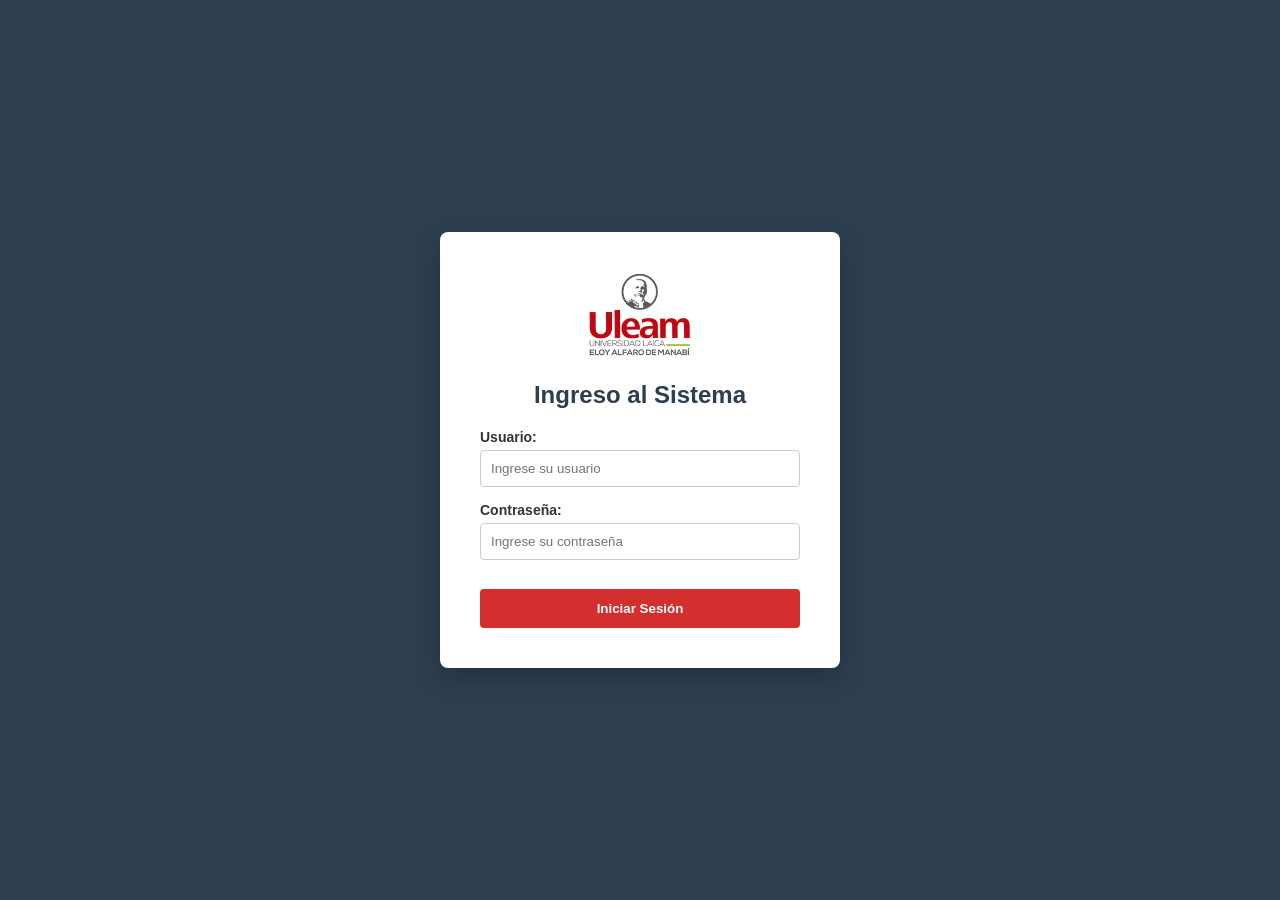
<file: PROYECTO - SISTEMA DE GESTIÓN DE INVENTARIO/index.html>
<!DOCTYPE html>
<html lang="es">
<head>
    <meta charset="UTF-8">
    <meta name="viewport" content="width=device-width, initial-scale=1.0">
    <title>Gestión de Inventario - ULEAM</title>
    <link rel="stylesheet" href="styles.css">
</head>
<body>

    <div class="login-container" id="loginScreen">
        <div class="login-card">
            <img src="logo-uleam.png" alt="Logo ULEAM" class="logo" onerror="this.src='https://via.placeholder.com/150x50?text=ULEAM'">
            <h2>Ingreso al Sistema</h2>
            <form id="loginForm">
                <div class="form-group">
                    <label for="username">Usuario:</label>
                    <input type="text" id="username" placeholder="Ingrese su usuario" autocomplete="off">
                </div>
                <div class="form-group">
                    <label for="password">Contraseña:</label>
                    <input type="password" id="password" placeholder="Ingrese su contraseña">
                </div>
                <span class="error-msg" id="loginError"></span>
                <button type="submit" class="btn-primary">Iniciar Sesión</button>
            </form>
        </div>
    </div>

    <div class="dashboard-container hidden" id="dashboardScreen">
        <aside class="sidebar">
            <div class="logo-container">
                <img src="logo-uleam.png" alt="Logo ULEAM" class="logo" onerror="this.src='https://via.placeholder.com/150x50?text=ULEAM'">
            </div>
            <nav class="menu" id="sideMenu">
                <a href="#" class="menu-item active" data-target="view-control">💻 Control de Máquinas</a>
                <a href="#" class="menu-item" data-target="view-registrar">➕ Registrar/Editar PC</a>
                <a href="#" class="menu-item" data-target="view-mantenimientos">🛠️ Mantenimientos</a>
                <a href="#" class="menu-item" data-target="view-reportes">📊 Reportes de Uso</a>
            </nav>
            <div class="user-profile">
                <p>Admin: Nikolái M. Rengifo</p>
                <small>Facultad de Ciencias de la Vida y Tecnologías</small>
                <button id="btnLogout" class="btn-logout">Cerrar Sesión</button>
            </div>
        </aside>

        <main class="main-content">
            <header class="top-header">
                <h1 id="headerTitle">Gestión de Laboratorios TI - ULEAM</h1>
            </header>

            <section id="view-control" class="view-section">
                <div class="card table-card">
                    <h2>Estado Actual de Laboratorios</h2>
                    <table class="inventory-table">
                        <thead>
                            <tr>
                                <th>Máquina</th>
                                <th>Usuario Actual</th>
                                <th>Estado</th>
                                <th>Próx. Mantenimiento</th>
                                <th>Acciones</th>
                            </tr>
                        </thead>
                        <tbody id="tableBody"></tbody>
                    </table>
                </div>
            </section>

            <section id="view-registrar" class="view-section hidden">
                <div class="card form-card">
                    <h2 id="formTitle">Registrar Nueva Máquina</h2>
                    <form id="inventoryForm">
                        <div class="form-row">
                            <div class="form-group half">
                                <label for="machineId">ID de la Máquina:</label>
                                <input type="text" id="machineId" placeholder="Ej. LAB1-PC05">
                                <span class="error-msg" id="errorId"></span>
                            </div>
                            <div class="form-group half">
                                <label for="lastUser">Último Usuario / Actual:</label>
                                <input type="text" id="lastUser" placeholder="Nombre del estudiante o clase">
                                <span class="error-msg" id="errorUser"></span>
                            </div>
                        </div>
                        <div class="form-row">
                            <div class="form-group half">
                                <label for="machineStatus">Estado Operativo:</label>
                                <select id="machineStatus">
                                    <option value="">Seleccione...</option>
                                    <option value="Optimo">Óptimo</option>
                                    <option value="Mantenimiento">En Mantenimiento</option>
                                    <option value="Danado">Dañado / Requiere Cambio</option>
                                </select>
                                <span class="error-msg" id="errorStatus"></span>
                            </div>
                            <div class="form-group half">
                                <label for="maintDate">Próximo Mantenimiento:</label>
                                <input type="date" id="maintDate">
                                <span class="error-msg" id="errorDate"></span>
                            </div>
                        </div>
                        <div class="form-row" style="gap: 10px; margin-top: 10px;">
                            <button type="submit" class="btn-primary" id="btnSubmit">Guardar Máquina</button>
                            <button type="button" class="btn-secondary hidden" id="btnCancel">Cancelar Edición</button>
                        </div>
                    </form>
                </div>
            </section>

            <section id="view-mantenimientos" class="view-section hidden">
                <div class="card">
                    <h2>Equipos que requieren atención prioritaria</h2>
                    <p style="margin-bottom: 15px; color: var(--text-light);">Aquí se muestran únicamente las máquinas en Mantenimiento o Dañadas.</p>
                    <table class="inventory-table">
                        <thead>
                            <tr>
                                <th>Máquina</th>
                                <th>Estado</th>
                                <th>Fecha Límite</th>
                            </tr>
                        </thead>
                        <tbody id="maintTableBody"></tbody>
                    </table>
                </div>
            </section>

            <section id="view-reportes" class="view-section hidden">
                <h2 style="margin-bottom: 20px; color: var(--secondary-color);">Resumen de Inventario</h2>
                <div class="stats-grid">
                    <div class="stat-card">
                        <h3>Total de Máquinas</h3>
                        <p class="stat-number" id="statTotal">0</p>
                    </div>
                    <div class="stat-card">
                        <h3>Equipos Óptimos</h3>
                        <p class="stat-number text-success" id="statOptimos">0</p>
                    </div>
                    <div class="stat-card">
                        <h3>En Mantenimiento</h3>
                        <p class="stat-number text-warning" id="statMaint">0</p>
                    </div>
                    <div class="stat-card">
                        <h3>Equipos Dañados</h3>
                        <p class="stat-number text-danger" id="statDañados">0</p>
                    </div>
                </div>
            </section>

        </main>
    </div>
    <script src="app.js"></script>
</body>
</html>
</file>
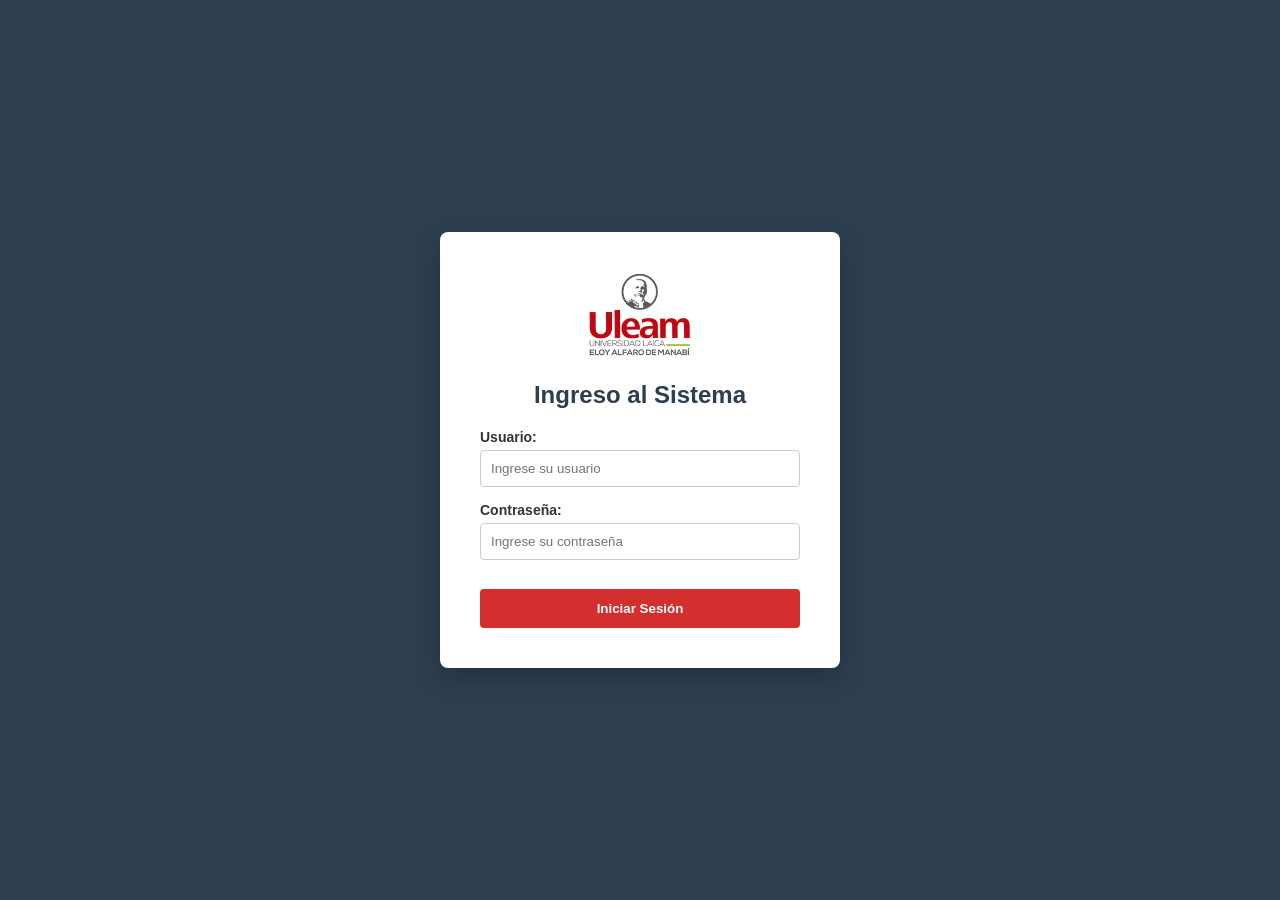
<file: PROYECTO-SISTEMA-INVENTARIO-2.0/index.html>
<!doctype html>
<html lang="en">
  <head>
    <meta charset="UTF-8" />
    <link rel="icon" type="image/svg+xml" href="./favicon.svg" />
    <meta name="viewport" content="width=device-width, initial-scale=1.0" />
    <title>sistema-uleam</title>
    <script type="module" crossorigin src="./assets/index-BficQCad.js"></script>
    <link rel="stylesheet" crossorigin href="./assets/index-C-geRNzF.css">
  </head>
  <body>
    <div id="app"></div>
  </body>
</html>
</file>
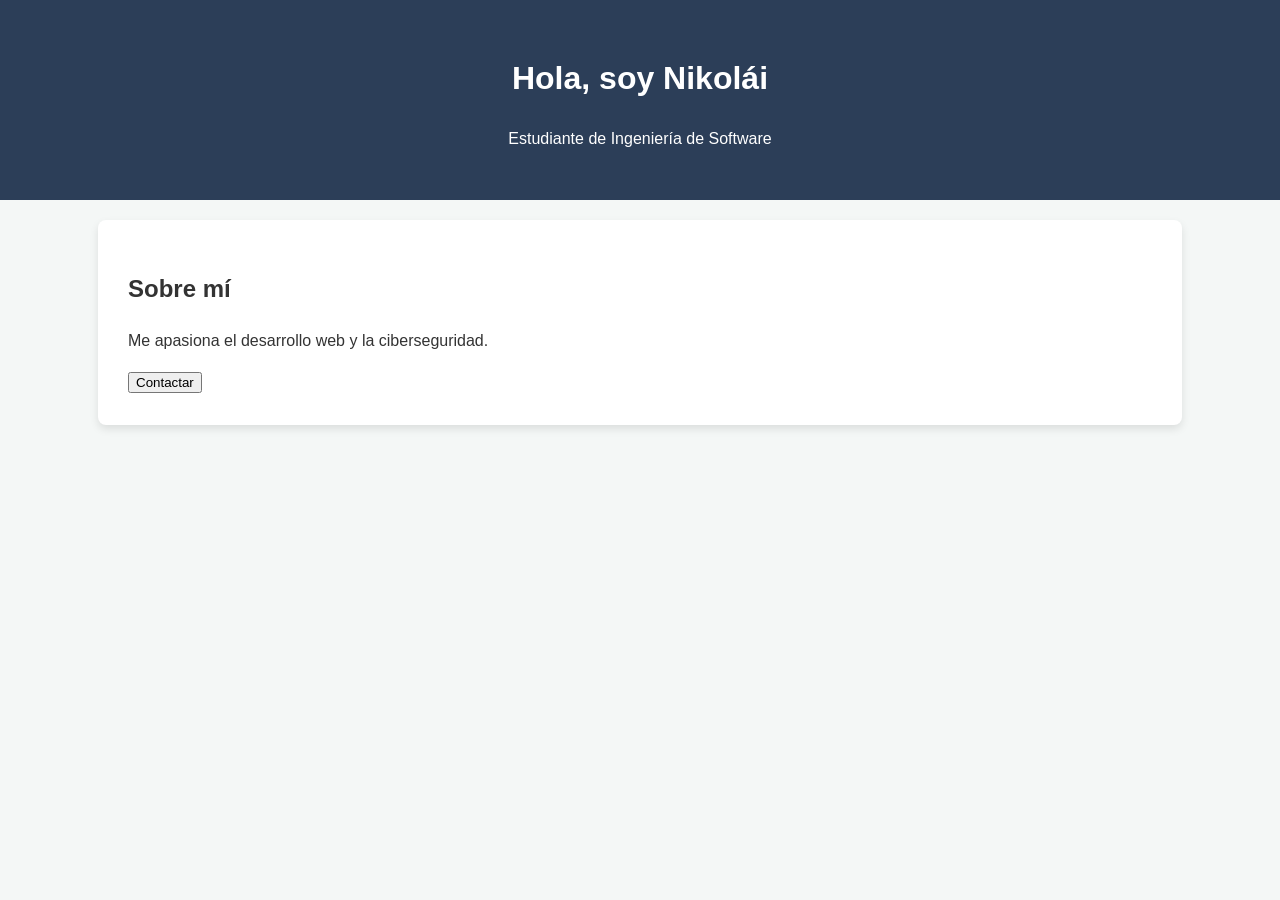
<file: TAREA 1/index.html>
<!DOCTYPE html>
<html lang="es">
<head>
    <meta charset="UTF-8">
    <title>Mi Portafolio</title>
    <link rel="stylesheet" href="style.css">
</head>
<body>
    <header>
        <h1>Hola, soy Nikolái</h1>
        <p>Estudiante de Ingeniería de Software</p>
    </header>
    <section class="contenedor">
        <h2>Sobre mí</h2>
        <p>Me apasiona el desarrollo web y la ciberseguridad.</p>
        <button>Contactar</button>
    </section>
</body>
</html>
</file>
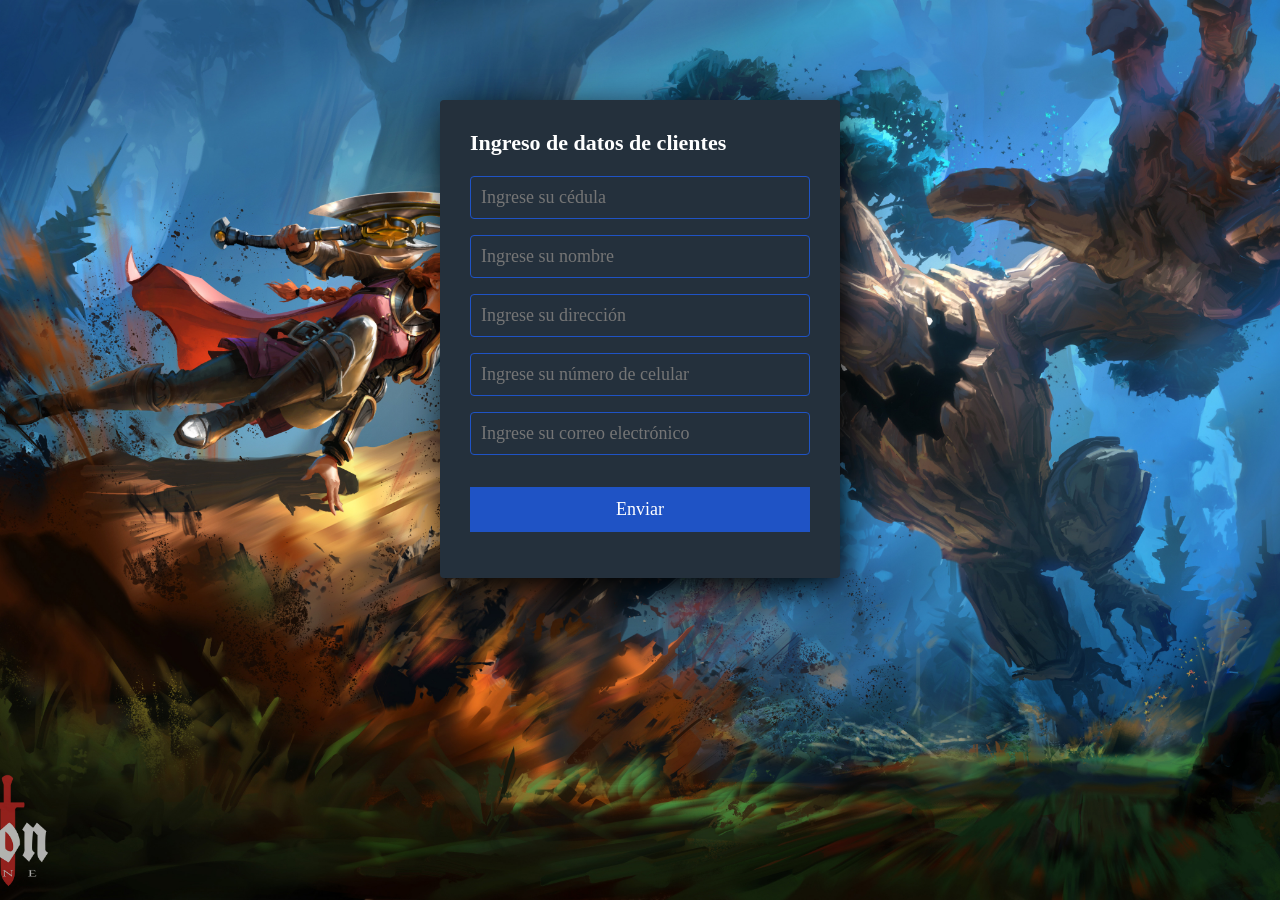
<file: TAREA 3/index.html>
<!DOCTYPE html>
<html lang="en">
<head>
    <meta charset="UTF-8">
    <meta name="viewport" content="width=device-width, initial-scale=1.0">
    <meta http-equiv="X-UA-Compatible" content="ie=edge">
    <link rel="stylesheet" href="estilos.css">
    <title>Ingreso de datos de clientes</title>
</head>
<body>
    <section class="form-register">
        <h4>Ingreso de datos de clientes</h4>
        <input class="controls" type="text" name="nombres" id="nombres" placeholder="Ingrese su cédula">
        <input class="controls" type="text" name="nombres" id="nombres" placeholder="Ingrese su nombre">
        <input class="controls" type="text" name="nombres" id="nombres" placeholder="Ingrese su dirección">
        <input class="controls" type="text" name="nombres" id="nombres" placeholder="Ingrese su número de celular">
        <input class="controls" type="email" name="nombres" id="nombres" placeholder="Ingrese su correo electrónico">
        <p>
        <input class="buttons"type="submit" value="Enviar" onclick="alert('Información enviada correctamente');">
    </section>

</body>
</html>
</file>
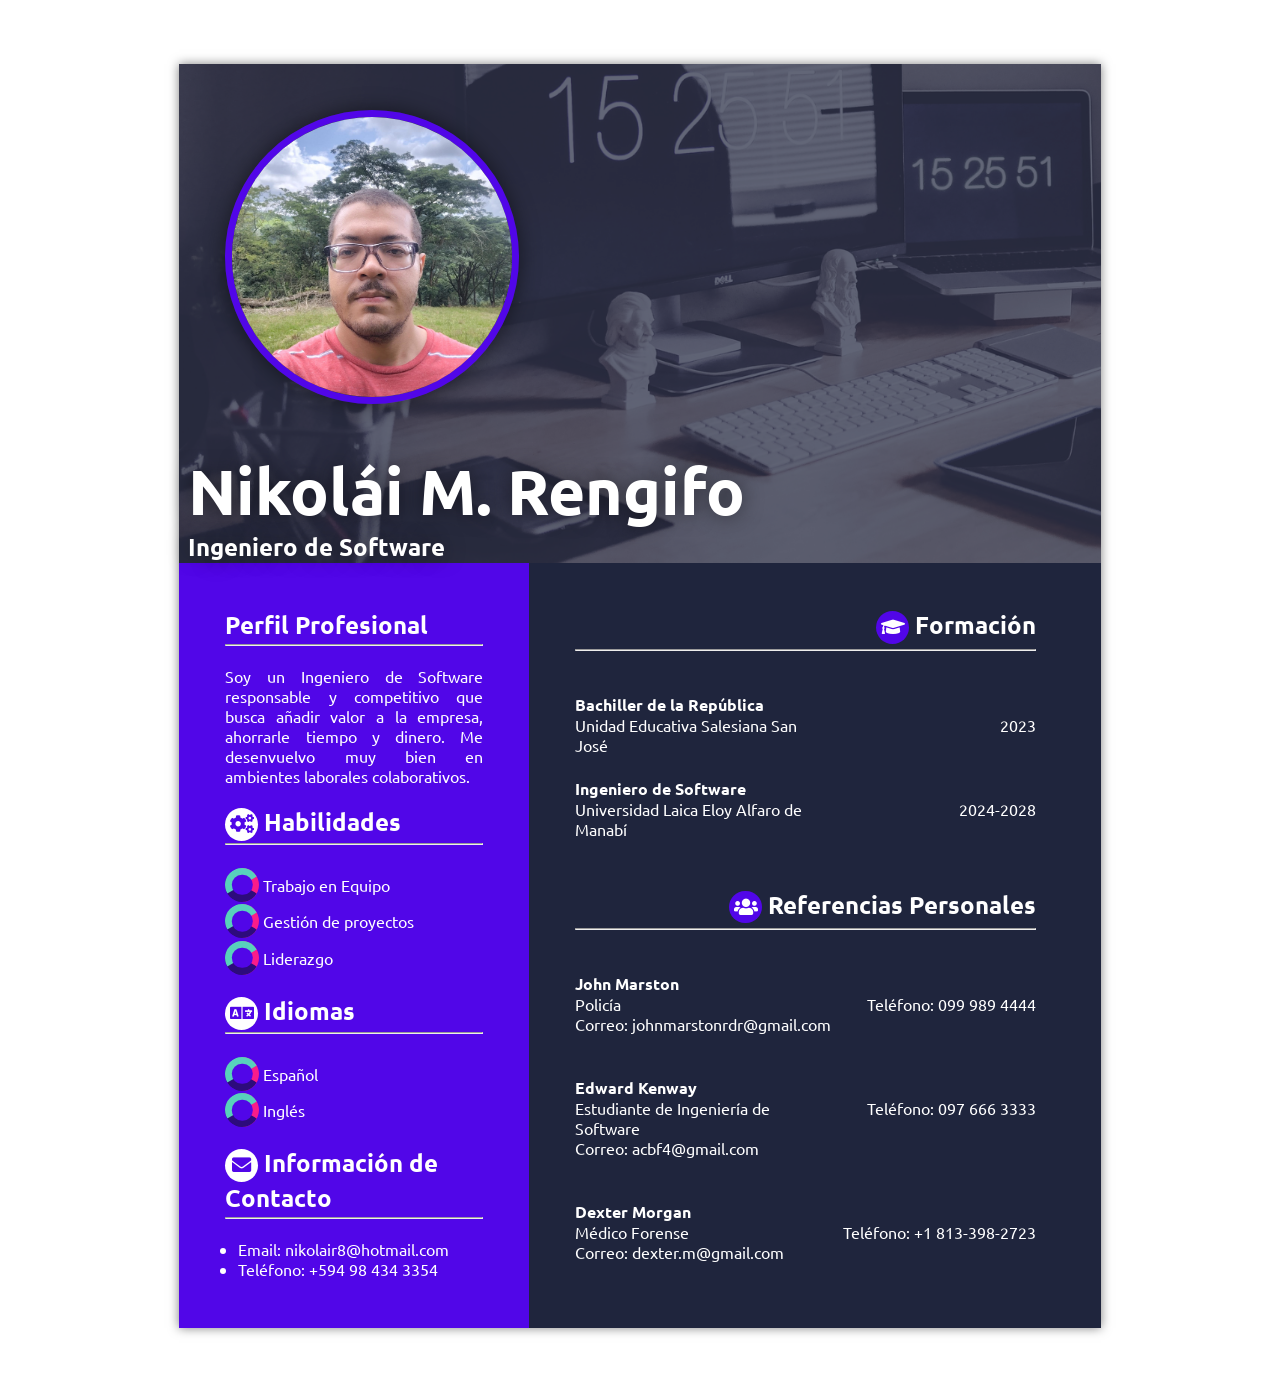
<file: Curriculum.html>
<!DOCTYPE html>
<html lang="es">
<head>
    <meta charset="UTF-8">
    <meta name="viewport" content="width=device-width, initial-scale=1.0">
    <title>Curriculum Vitae</title>
    <link rel="stylesheet" href="estilo.css">
    <link rel="stylesheet" href="https://cdnjs.cloudflare.com/ajax/libs/font-awesome/5.15.4/css/all.min.css"> <!-- Font Awesome -->
</head>
<body>
    <div class="container">
        <div class="cabecera">
            <div class="contenedor_foto_perfil"><img src="img/foto_perfil.jpeg"></div>
            <div class="nombre_puesto">
                <h1>Nikolái M. Rengifo</h1>
                <h2>Ingeniero de Software</h2>
            </div>
        </div>

        <div class="contenido_cv">
    
            <section class="habilidades">
                <h3>Perfil Profesional</h3>
                <hr>
                <br>
                <p class="carta_presentacion">
                    Soy un Ingeniero de Software responsable y competitivo que busca añadir valor a la empresa, ahorrarle tiempo y dinero. Me desenvuelvo muy bien en ambientes laborales colaborativos.
                </p>
                <br>
                <h3> <i class="fas fa-cogs"></i> Habilidades</h3>
                <hr>
                <br>
                <div class="grafico">
                     <div class="donut-hole"></div> <!-- Agregamos el centro de la rosquilla -->
                     <div class="sector" id="sector1"></div>
                     <div class="sector" id="sector2"></div>
                     <div class="sector" id="sector3"></div>
                </div>
                <div class="habilidad">Trabajo en Equipo</div>
                <br>
                <div class="grafico">
                     <div class="donut-hole"></div> <!-- Agregamos el centro de la rosquilla -->
                     <div class="sector" id="sector1"></div>
                     <div class="sector" id="sector2"></div>
                     <div class="sector" id="sector3"></div>
                </div>
                <div class="habilidad">Gestión de proyectos</div>
                <br>
                <div class="grafico">
                     <div class="donut-hole"></div> <!-- Agregamos el centro de la rosquilla -->
                     <div class="sector" id="sector1"></div>
                     <div class="sector" id="sector2"></div>
                     <div class="sector" id="sector3"></div>
                </div>
                <div class="habilidad">Liderazgo</div>
                <br>
                <br>
                <h3><i class="fas fa-language"></i> Idiomas</h3>
                <hr>
                <br>
                <div class="grafico">
                     <div class="donut-hole"></div> <!-- Agregamos el centro de la rosquilla -->
                     <div class="sector" id="sector1"></div>
                     <div class="sector" id="sector2"></div>
                     <div class="sector" id="sector3"></div>
                </div>
                <div class="habilidad">Español</div>
                <br>
                <div class="grafico">
                     <div class="donut-hole"></div> <!-- Agregamos el centro de la rosquilla -->
                     <div class="sector" id="sector1"></div>
                     <div class="sector" id="sector2"></div>
                     <div class="sector" id="sector3"></div>
                </div>
                <div class="habilidad">Inglés</div>
                <br>
                <br>
                <h3><i class="fas fa-envelope"></i> Información de Contacto</h3>
                <hr>
                <br>
                <ul>
                    <li>Email: nikolair8@hotmail.com</li>
                    <li>Teléfono: +594 98 434 3354</li>
                </ul>
                
            </section>
            <section class="experiencia">

                <h3><i class="fas fa-graduation-cap"></i>  Formación</h3>
                <hr>
                <br>
                <h4>Bachiller de la República</h4>
                <div class="nombre_empresa">Unidad Educativa Salesiana San José</div>
                <div class="año_puesto">2023</div>
                <br>
                <h4>Ingeniero de Software</h4>
                <div class="nombre_empresa">Universidad Laica Eloy Alfaro de Manabí</div>
                <div class="año_puesto">2024-2028</div>
                <br>

                <h3 style="margin-top: 50px;"><i class="fas fa-users"></i> Referencias Personales</h3>
                <hr>
                <br>
                <h4>John Marston</h4>
                <div class="nombre_empresa">Policía</div>
                <div class="año_puesto">Teléfono: 099 989 4444</div>
                <p class="descripcion_puesto" style="margin-top: 0px;">Correo: johnmarstonrdr@gmail.com</p>
                <br>
                
                <h4>Edward Kenway</h4>
                <div class="nombre_empresa">Estudiante de Ingeniería de Software</div>
                <div class="año_puesto">Teléfono: 097 666 3333</div>
                <p class="descripcion_puesto" style="margin-top: 0px;">Correo: acbf4@gmail.com</p>
                <br>
                
                <h4>Dexter Morgan</h4>
                <div class="nombre_empresa">Médico Forense</div>
                <div class="año_puesto">Teléfono: +1 813-398-2723</div>
                <p class="descripcion_puesto" style="margin-top: 0px;">Correo: dexter.m@gmail.com</p>
                <br>

            </section>
        </div>
    </div>
</body>
</html>
</file>
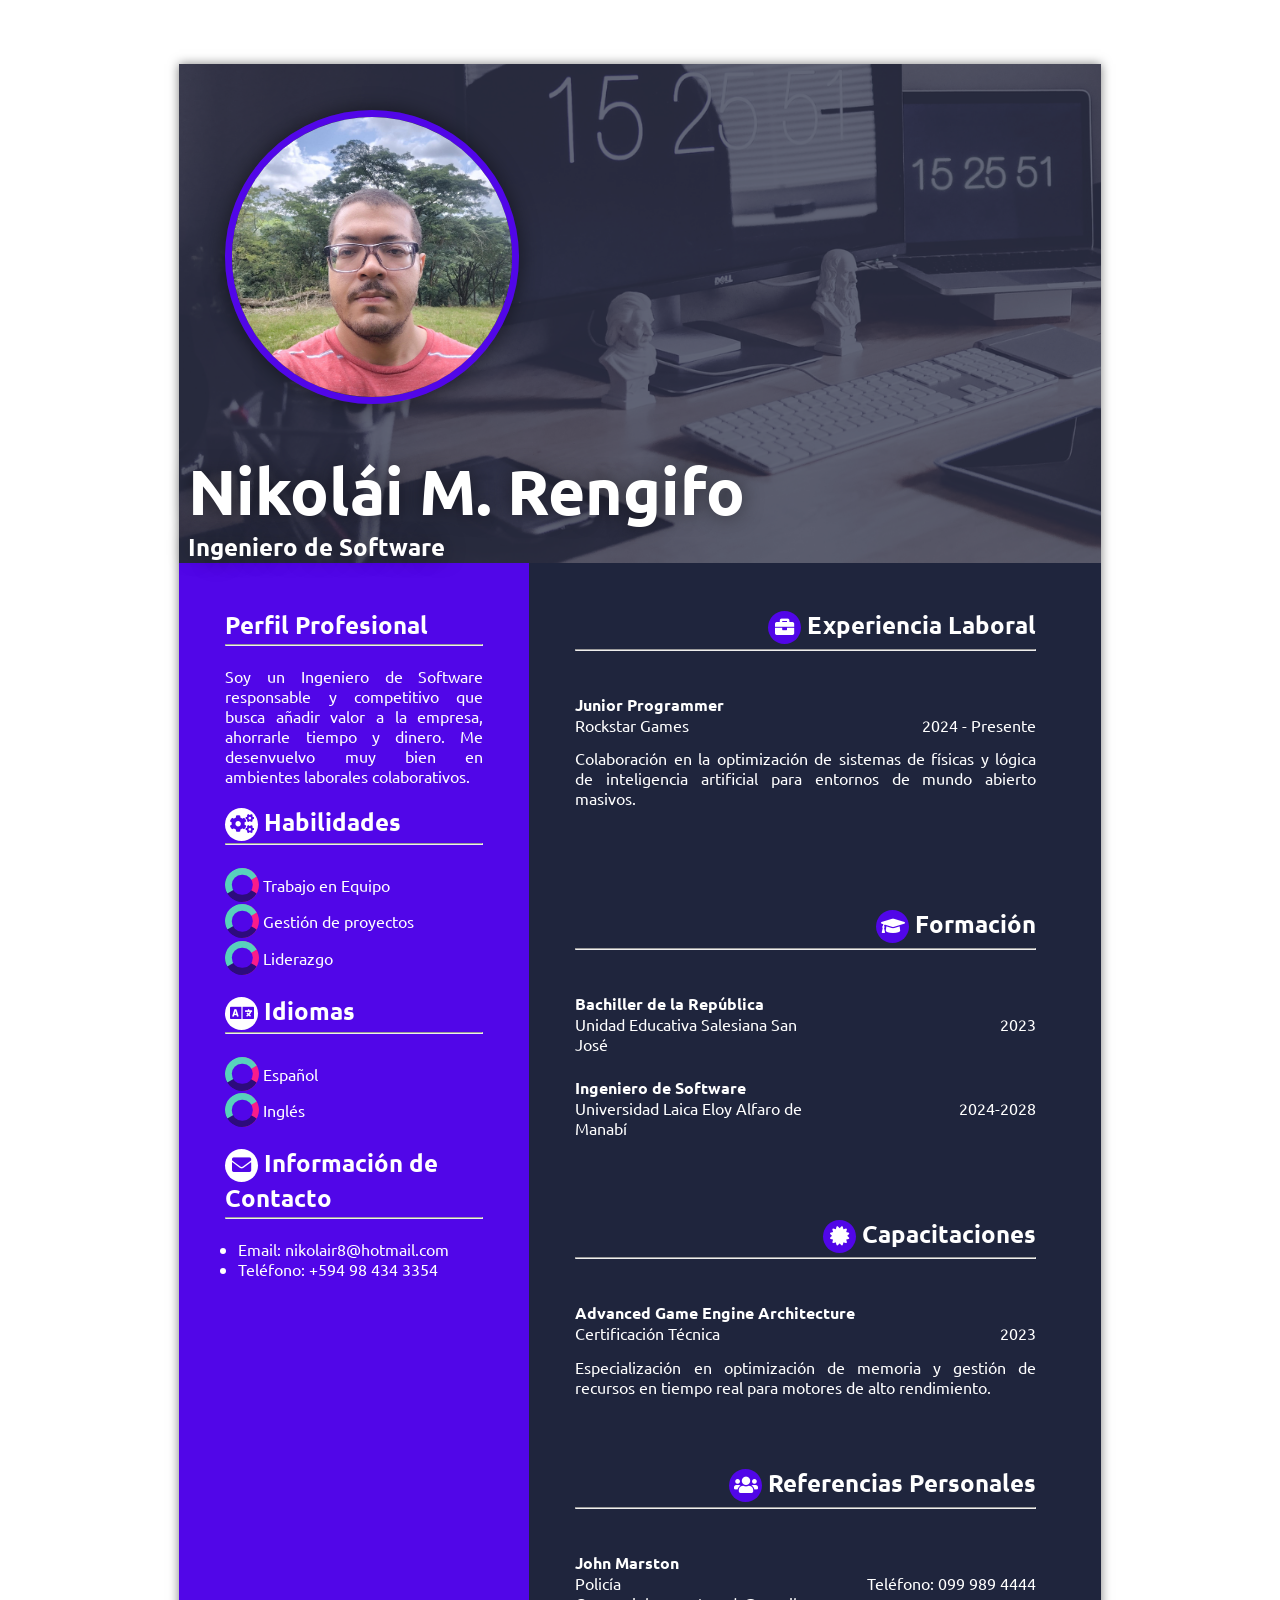
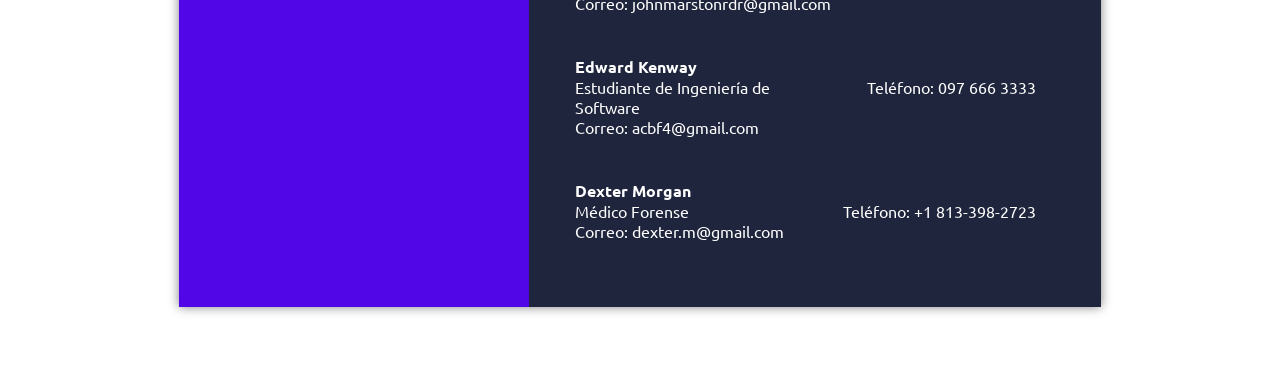
<file: TAREA 2/Curriculum.html>
<!DOCTYPE html>
<html lang="es">
<head>
    <meta charset="UTF-8">
    <meta name="viewport" content="width=device-width, initial-scale=1.0">
    <title>Curriculum Vitae</title>
    <link rel="stylesheet" href="estilo.css">
    <link rel="stylesheet" href="https://cdnjs.cloudflare.com/ajax/libs/font-awesome/5.15.4/css/all.min.css">
</head>
<body>
    <div class="container">
        
        <div class="cabecera">
            <div class="contenedor_foto_perfil"><img src="img/foto_perfil.jpeg"></div>
            <div class="nombre_puesto">
                <h1>Nikolái M. Rengifo</h1>
                <h2>Ingeniero de Software</h2>
            </div>
        </div>

        <div class="contenido_cv">
    
            <section class="habilidades">
                
                <h3>Perfil Profesional</h3>
                <hr><br>
                <p class="carta_presentacion">
                    Soy un Ingeniero de Software responsable y competitivo que busca añadir valor a la empresa, ahorrarle tiempo y dinero. Me desenvuelvo muy bien en ambientes laborales colaborativos.
                </p>
                <br>
                
                <h3> <i class="fas fa-cogs"></i> Habilidades</h3>
                <hr><br>
                <div class="grafico">
                     <div class="donut-hole"></div>
                     <div class="sector" id="sector1"></div>
                     <div class="sector" id="sector2"></div>
                     <div class="sector" id="sector3"></div>
                </div>
                <div class="habilidad">Trabajo en Equipo</div>
                <br>
                
                <div class="grafico">
                     <div class="donut-hole"></div>
                     <div class="sector" id="sector1"></div>
                     <div class="sector" id="sector2"></div>
                     <div class="sector" id="sector3"></div>
                </div>
                <div class="habilidad">Gestión de proyectos</div>
                <br>
                
                <div class="grafico">
                     <div class="donut-hole"></div>
                     <div class="sector" id="sector1"></div>
                     <div class="sector" id="sector2"></div>
                     <div class="sector" id="sector3"></div>
                </div>
                <div class="habilidad">Liderazgo</div>
                <br><br>
                
                <h3><i class="fas fa-language"></i> Idiomas</h3>
                <hr><br>
                
                <div class="grafico">
                     <div class="donut-hole"></div>
                     <div class="sector" id="sector1"></div>
                     <div class="sector" id="sector2"></div>
                     <div class="sector" id="sector3"></div>
                </div>
                <div class="habilidad">Español</div>
                <br>
                
                <div class="grafico">
                     <div class="donut-hole"></div>
                     <div class="sector" id="sector1"></div>
                     <div class="sector" id="sector2"></div>
                     <div class="sector" id="sector3"></div>
                </div>
                <div class="habilidad">Inglés</div>
                <br><br>
                
                <h3><i class="fas fa-envelope"></i> Información de Contacto</h3>
                <hr><br>
                <ul>
                    <li>Email: nikolair8@hotmail.com</li>
                    <li>Teléfono: +594 98 434 3354</li>
                </ul>
                
            </section>
            
            <section class="experiencia">
                
                <h3><i class="fas fa-briefcase"></i> Experiencia Laboral</h3>
                <hr><br>
                <h4>Junior Programmer</h4>
                <div class="nombre_empresa">Rockstar Games</div>
                <div class="año_puesto">2024 - Presente</div>
                <p class="descripcion_puesto">Colaboración en la optimización de sistemas de físicas y lógica de inteligencia artificial para entornos de mundo abierto masivos.</p>
                <br>
                
                <h3 class="separacion-seccion"><i class="fas fa-graduation-cap"></i> Formación</h3>
                <hr><br>
                <h4>Bachiller de la República</h4>
                <div class="nombre_empresa">Unidad Educativa Salesiana San José</div>
                <div class="año_puesto">2023</div>
                <br>
                
                <h4>Ingeniero de Software</h4>
                <div class="nombre_empresa">Universidad Laica Eloy Alfaro de Manabí</div>
                <div class="año_puesto">2024-2028</div>
                <br>
                
                <h3 class="separacion-seccion"><i class="fas fa-certificate"></i> Capacitaciones</h3>
                <hr><br>
                <h4>Advanced Game Engine Architecture</h4>
                <div class="nombre_empresa">Certificación Técnica</div>
                <div class="año_puesto">2023</div>
                <p class="descripcion_puesto">Especialización en optimización de memoria y gestión de recursos en tiempo real para motores de alto rendimiento.</p>
                <br>

                <h3 style="margin-top: 50px;"><i class="fas fa-users"></i> Referencias Personales</h3>
                <hr><br>
                <h4>John Marston</h4>
                <div class="nombre_empresa">Policía</div>
                <div class="año_puesto">Teléfono: 099 989 4444</div>
                <p class="descripcion_puesto" style="margin-top: 0px;">Correo: johnmarstonrdr@gmail.com</p>
                <br>
                
                <h4>Edward Kenway</h4>
                <div class="nombre_empresa">Estudiante de Ingeniería de Software</div>
                <div class="año_puesto">Teléfono: 097 666 3333</div>
                <p class="descripcion_puesto" style="margin-top: 0px;">Correo: acbf4@gmail.com</p>
                <br>
                
                <h4>Dexter Morgan</h4>
                <div class="nombre_empresa">Médico Forense</div>
                <div class="año_puesto">Teléfono: +1 813-398-2723</div>
                <p class="descripcion_puesto" style="margin-top: 0px;">Correo: dexter.m@gmail.com</p>
                <br>

            </section>
        </div>
    </div>
</body>
</html>
</file>
<file: PROYECTO - SISTEMA DE GESTIÓN DE INVENTARIO/styles.css>
/* Variables de Color */
:root {
    --primary-color: #d32f2f; /* Rojo ULEAM */
    --secondary-color: #2c3e50;
    --bg-color: #f4f7f6;
    --white: #ffffff;
    --text-dark: #333;
    --text-light: #7f8c8d;
    --danger: #e74c3c;
    --success: #2ecc71;
    --warning: #f39c12;
}

* {
    margin: 0;
    padding: 0;
    box-sizing: border-box;
    font-family: 'Segoe UI', Tahoma, Geneva, Verdana, sans-serif;
}

body {
    background-color: var(--bg-color);
    color: var(--text-dark);
}

.dashboard-container {
    display: flex;
    height: 100vh;
}

/* Sidebar */
.sidebar {
    width: 260px;
    background-color: var(--secondary-color);
    color: var(--white);
    display: flex;
    flex-direction: column;
    padding: 20px 0;
}

.logo-container {
    text-align: center;
    margin-bottom: 30px;
    padding: 0 20px;
}

.logo {
    max-width: 100%;
    height: auto;
    border-radius: 5px;
}

.menu {
    flex-grow: 1;
}

.menu-item {
    display: block;
    padding: 15px 25px;
    color: var(--white);
    text-decoration: none;
    transition: background 0.3s;
}

.menu-item:hover, .menu-item.active {
    background-color: var(--primary-color);
    border-left: 4px solid var(--white);
}

.user-profile {
    padding: 20px;
    text-align: center;
    border-top: 1px solid rgba(255,255,255,0.1);
}

/* Main Content */
.main-content {
    flex-grow: 1;
    padding: 30px;
    overflow-y: auto;
}

.top-header h1 {
    font-size: 24px;
    color: var(--secondary-color);
    margin-bottom: 25px;
    border-bottom: 2px solid var(--primary-color);
    padding-bottom: 10px;
    display: inline-block;
}

/* Cards & Layout */
.inventory-section {
    display: flex;
    flex-direction: column;
    gap: 20px;
}

.card {
    background: var(--white);
    padding: 25px;
    border-radius: 8px;
    box-shadow: 0 4px 6px rgba(0,0,0,0.05);
}

.card h2 {
    margin-bottom: 20px;
    font-size: 18px;
    color: var(--secondary-color);
}

/* Forms */
.form-group {
    margin-bottom: 15px;
    width: 100%;
}

.form-row {
    display: flex;
    gap: 15px;
    width: 100%;
}

.form-row .half {
    flex: 1;
}

label {
    display: block;
    margin-bottom: 5px;
    font-weight: 600;
    font-size: 14px;
}

input, select {
    width: 100%;
    padding: 10px;
    border: 1px solid #ccc;
    border-radius: 4px;
    outline: none;
}

input:focus, select:focus {
    border-color: var(--primary-color);
}

.btn-primary {
    background-color: var(--primary-color);
    color: var(--white);
    border: none;
    padding: 12px 20px;
    border-radius: 4px;
    cursor: pointer;
    font-weight: bold;
    width: 100%;
    transition: background 0.3s;
}

.btn-primary:hover {
    background-color: #b71c1c;
}

.btn-secondary {
    background-color: #95a5a6;
    color: var(--white);
    border: none;
    padding: 12px 20px;
    border-radius: 4px;
    cursor: pointer;
    font-weight: bold;
    width: 100%;
    transition: background 0.3s;
}

.btn-secondary:hover {
    background-color: #7f8c8d;
}

.btn-sm {
    padding: 6px 12px;
    font-size: 12px;
    width: auto;
}

.error-msg {
    color: var(--danger);
    font-size: 12px;
    display: block;
    margin-top: 5px;
    min-height: 14px;
}

/* Tables */
.inventory-table {
    width: 100%;
    border-collapse: collapse;
    margin-top: 10px;
}

.inventory-table th, .inventory-table td {
    padding: 12px 15px;
    text-align: left;
    border-bottom: 1px solid #eee;
}

.inventory-table th {
    background-color: var(--bg-color);
    color: var(--secondary-color);
}

.badge {
    padding: 5px 10px;
    border-radius: 20px;
    font-size: 12px;
    font-weight: bold;
    color: var(--white);
}

.bg-Optimo { background-color: var(--success); }
.bg-Mantenimiento { background-color: var(--warning); }
.bg-Danado { background-color: var(--danger); }

/* --- AGREGADO PARA EL LOGIN --- */
.hidden {
    display: none !important;
}

.login-container {
    display: flex;
    justify-content: center;
    align-items: center;
    height: 100vh;
    background-color: var(--secondary-color);
}

.login-card {
    background: var(--white);
    padding: 40px;
    border-radius: 8px;
    box-shadow: 0 10px 25px rgba(0,0,0,0.2);
    width: 100%;
    max-width: 400px;
    text-align: center;
}

.login-card .logo {
    margin-bottom: 20px;
    max-width: 150px;
}

.login-card h2 {
    color: var(--secondary-color);
    margin-bottom: 20px;
}

.login-card .form-group {
    text-align: left;
}

.btn-logout {
    background-color: transparent;
    color: var(--white);
    border: 1px solid rgba(255,255,255,0.3);
    padding: 8px 15px;
    border-radius: 4px;
    cursor: pointer;
    transition: 0.3s;
    width: 100%;
    margin-top: 15px;
    font-size: 12px;
}

.btn-logout:hover {
    background-color: rgba(255,255,255,0.1);
    border-color: var(--white);
}

/* --- AGREGADO PARA LAS NUEVAS VISTAS Y ESTADÍSTICAS --- */
.view-section {
    animation: fadeIn 0.4s ease-in-out;
}

@keyframes fadeIn {
    from { opacity: 0; transform: translateY(10px); }
    to { opacity: 1; transform: translateY(0); }
}

.stats-grid {
    display: grid;
    grid-template-columns: repeat(2, 1fr);
    gap: 20px;
}

.stat-card {
    background: var(--white);
    border: 1px solid #ddd;
    padding: 30px;
    border-radius: 8px;
    text-align: center;
    box-shadow: 0 4px 6px rgba(0,0,0,0.05);
}

.stat-card h3 {
    color: var(--secondary-color);
    font-size: 16px;
}

.stat-number {
    font-size: 36px;
    font-weight: bold;
    margin-top: 15px;
    color: var(--secondary-color);
}

.text-success { color: var(--success); }
.text-warning { color: var(--warning); }
.text-danger { color: var(--danger); }
</file>
<file: PROYECTO-SISTEMA-INVENTARIO-2.0/assets/index-C-geRNzF.css>
:root{--primary-color:#d32f2f;--secondary-color:#2c3e50;--bg-color:#f4f7f6;--white:#fff;--text-dark:#333;--text-light:#7f8c8d;--danger:#e74c3c;--success:#2ecc71;--warning:#f39c12}*{box-sizing:border-box;margin:0;padding:0;font-family:Segoe UI,Tahoma,Geneva,Verdana,sans-serif}body{background-color:var(--bg-color);color:var(--text-dark)}.dashboard-container{height:100vh;display:flex}.sidebar{background-color:var(--secondary-color);width:260px;color:var(--white);flex-direction:column;padding:20px 0;display:flex}.logo-container{text-align:center;margin-bottom:30px;padding:0 20px}.logo{border-radius:5px;max-width:100%;height:auto}.menu{flex-grow:1}.menu-item{color:var(--white);padding:15px 25px;text-decoration:none;transition:background .3s;display:block}.menu-item:hover,.menu-item.active{background-color:var(--primary-color);border-left:4px solid var(--white)}.user-profile{text-align:center;border-top:1px solid #ffffff1a;padding:20px}.main-content{flex-grow:1;padding:30px;overflow-y:auto}.top-header h1{color:var(--secondary-color);border-bottom:2px solid var(--primary-color);margin-bottom:25px;padding-bottom:10px;font-size:24px;display:inline-block}.inventory-section{flex-direction:column;gap:20px;display:flex}.card{background:var(--white);border-radius:8px;padding:25px;box-shadow:0 4px 6px #0000000d}.card h2{color:var(--secondary-color);margin-bottom:20px;font-size:18px}.form-group{width:100%;margin-bottom:15px}.form-row{gap:15px;width:100%;display:flex}.form-row .half{flex:1}label{margin-bottom:5px;font-size:14px;font-weight:600;display:block}input,select{border:1px solid #ccc;border-radius:4px;outline:none;width:100%;padding:10px}input:focus,select:focus{border-color:var(--primary-color)}.btn-primary{background-color:var(--primary-color);color:var(--white);cursor:pointer;border:none;border-radius:4px;width:100%;padding:12px 20px;font-weight:700;transition:background .3s}.btn-primary:hover{background-color:#b71c1c}.btn-secondary{color:var(--white);cursor:pointer;background-color:#95a5a6;border:none;border-radius:4px;width:100%;padding:12px 20px;font-weight:700;transition:background .3s}.btn-secondary:hover{background-color:#7f8c8d}.btn-sm{width:auto;padding:6px 12px;font-size:12px}.error-msg{color:var(--danger);min-height:14px;margin-top:5px;font-size:12px;display:block}.inventory-table{border-collapse:collapse;width:100%;margin-top:10px}.inventory-table th,.inventory-table td{text-align:left;border-bottom:1px solid #eee;padding:12px 15px}.inventory-table th{background-color:var(--bg-color);color:var(--secondary-color)}.badge{color:var(--white);border-radius:20px;padding:5px 10px;font-size:12px;font-weight:700}.bg-Optimo{background-color:var(--success)}.bg-Mantenimiento{background-color:var(--warning)}.bg-Danado{background-color:var(--danger)}.hidden{display:none!important}.login-container{background-color:var(--secondary-color);justify-content:center;align-items:center;height:100vh;display:flex}.login-card{background:var(--white);text-align:center;border-radius:8px;width:100%;max-width:400px;padding:40px;box-shadow:0 10px 25px #0003}.login-card .logo{max-width:150px;margin-bottom:20px}.login-card h2{color:var(--secondary-color);margin-bottom:20px}.login-card .form-group{text-align:left}.btn-logout{color:var(--white);cursor:pointer;background-color:#0000;border:1px solid #ffffff4d;border-radius:4px;width:100%;margin-top:15px;padding:8px 15px;font-size:12px;transition:all .3s}.btn-logout:hover{border-color:var(--white);background-color:#ffffff1a}.view-section{animation:.4s ease-in-out fadeIn}@keyframes fadeIn{0%{opacity:0;transform:translateY(10px)}to{opacity:1;transform:translateY(0)}}.stats-grid{grid-template-columns:repeat(2,1fr);gap:20px;display:grid}.stat-card{background:var(--white);text-align:center;border:1px solid #ddd;border-radius:8px;padding:30px;box-shadow:0 4px 6px #0000000d}.stat-card h3{color:var(--secondary-color);font-size:16px}.stat-number{color:var(--secondary-color);margin-top:15px;font-size:36px;font-weight:700}.text-success{color:var(--success)}.text-warning{color:var(--warning)}.text-danger{color:var(--danger)}
</file>
<file: TAREA 1/style.css>
body {
    margin: 0;
    font-family: 'Segoe UI', Tahoma, Geneva, Verdana, sans-serif;
    background-color: #f4f7f6;
    color: #333;
    line-height: 1.6;
}

header {
    background: #2c3e58;
    color: white;
    text-align: center;
    padding: 2rem 0;
}

.contenedor {
    width: 80%;
    margin: 20px auto;
    background: white;
    padding: 30px;
    border-radius: 8px;
    box-shadow: 0 4px 8px rgba(0,0,0,0.1);
}
</file>
<file: TAREA 3/estilos.css>
* {
    margin: 0;
    padding: 0;
    box-sizing: border-box;
}

body {
    background-image: url('fondo.jpeg');
    background-repeat: no-repeat;
    background-size: cover;
    background-attachment: fixed;
    background-position: center;
}

.form-register {
    width: 400px;
    background: #24303c;
    padding: 30px;
    margin: auto;
    margin-top: 100px;
    border-radius: 4px;
    font-family: 'calibri';
    color: white;
    box-shadow: 7px 13px 37px #000;
}

.form-register h4 {
    font-size: 22px;
    margin-bottom: 20px;
}

.controls {
    width: 100%;
    background: #24303c;
    padding: 10px;
    border-radius: 4px;
    margin-bottom: 16px;
    border: 1px solid #1f53c5;
    font-family: 'calibri';
    font-size: 18px;
    color: white;
}

.form-register .buttons {
    width: 100%;
    background: #1f53c5;
    border: none;
    padding: 12px;
    color: white;
    margin: 16px 0;
    font-size: 18px;
    font-family: 'calibri';
}
</file>
<file: estilo.css>
@import url('https://fonts.googleapis.com/css?family=Ubuntu:400,700');

* {
  margin: 0;
  padding: 0;
}

body {
  background-color: #fff;
  color: #fff;
  font-family: 'Ubuntu', sans-serif;
  margin: 5%;
}

header {
  text-align: center;
  background-color: #191F35;
}

header h1,
header h2 {
  font-weight: normal;
  line-height: 1;
}

header h2 {
  margin-top: 5px;
  opacity: 0.5;
}

h1{
  font-size: 4em;
}

h2{
  font-size: 1.5em;
}


h3{
  font-size: 1.5em;
  margin-bottom: 1%;
}

h4{
  margin-top: 5%;
}

.habilidades i{
    font-size: 0.8em;
    color: #5106e8;
    background: #fff;
    border-radius: 2em;
    padding: 2px;
    width: 1.5em;
    height: 1.5em;
    text-align: center;
    vertical-align: center;
    line-height: 1.5em; 
}

.experiencia i{
    font-size: 0.8em;
    color: #fff;
    background: #5106e8;
    border-radius: 2em;
    padding: 2px;
    width: 1.5em;
    height: 1.5em;
    text-align: center;
    vertical-align: center;
    line-height: 1.5em; 
}


.container{
  background-color: #1F253D;
  box-shadow: 0px 0px 10px rgba(0, 0, 0, 0.5);
  width: 80%;
  margin: 0 auto;
   position: relative;
  z-index: 1;
}

.cabecera{
  position: relative;
}

.cabecera::before {
 content: '';
  position: absolute;
  top: 0;
  left: 0;
  width: 100%;
  height: 100%;
  background-image: url('img/fondo_cabecera_cv.png'); /* Reemplaza 'ruta_de_la_imagen.jpg' con la ruta de tu imagen */
  background-size: cover;
  background-repeat: no-repeat;
  opacity: 0.3; /* Opacidad del 50% para la imagen de fondo */
  z-index: -1; /* Coloca el pseudo-elemento detrás del contenido del contenedor */
}

.contenedor_foto_perfil{
  width: 280px; /* Ancho inicial del contenedor */
  height: 280px; /* Altura inicial del contenedor */
  border-radius: 50%; /* Borde redondeado para hacerlo circular */
  overflow: hidden; /* Oculta cualquier parte de la imagen que se salga del contenedor */
  display: inline-block;
  vertical-align: middle;
  border: 7px solid #5106e8;
  margin: 5%;
  box-shadow: 0px 0px 20px rgba(0, 0, 0, 0.5);
}


.contenedor_foto_perfil img{
  width: 100%; /* La imagen ocupa el 100% del ancho del contenedor */
  height: auto; /* Altura automática para mantener la proporción */
  display: block; /* La imagen se comporta como un bloque para evitar espacio adicional */
}

.nombre_puesto{
  display: inline-block;
  vertical-align: middle;
  margin-left: 1%;
  text-shadow: 0px 0px 20px rgba(0, 0, 0, 0.5);
}



.contenido_cv{
  display: flex;
  width: 100%;
}

.habilidades{
  display: inline-block;
  vertical-align: top;
  background-color: #5106e8;
  padding: 5%;
  width: 28%;
}

.habilidades ul{
  margin-left: 5%;
}


.carta_presentacion{
  text-align: justify;
}

.grafico {
  width: 34px; /* Modifica este valor para cambiar el tamaño del gráfico */
  height: 34px; /* Modifica este valor para cambiar el tamaño del gráfico */
  position: relative;
  border-radius: 50%;
  overflow: hidden;
  display: inline-block;
  vertical-align: middle;
  margin-top: 1%;
}

.donut-hole {
  position: absolute;
  width: 60%; /* Modifica este valor para cambiar el tamaño del agujero */
  height: 60%; /* Modifica este valor para cambiar el tamaño del agujero */
  background-color: #5106e8; /* Color del centro de la rosquilla */
  top: 50%;
  left: 50%;
  transform: translate(-50%, -50%);
  border-radius: 50%;
  z-index: 1; /* Colocamos el centro por debajo de los sectores del gráfico */
}

.sector {
  position: absolute;
  top: 0;
  left: 50%;
  width: 50%;
  height: 100%;
  transform-origin: left;
}

#sector1 {
  transform: rotate(0deg);
  background-color: #f91c8a; /* Color del sector 1 */
}

#sector2 {
  transform: rotate(120deg);
  background-color: #2d0b7c; /* Color del sector 2 */
}

#sector3 {
  transform: rotate(240deg);
  background-color: #58d1bc; /* Color del sector 3 */
}

.habilidad{
  display: inline-block;
  margin-top: 1%;
  vertical-align: middle;
}

.experiencia{
  display: inline-block;
  vertical-align: middle;
  padding: 5%;
  width: 50%;
}

.experiencia h3{
  text-align: right;
}

.nombre_empresa{
  display: inline-block;
    vertical-align: top;
    width: 50%;
}

.año_puesto{
  display: inline-block;
    vertical-align: top;
    text-align: right;
    width: 49%;
}

.descripcion_puesto{
  margin-top:3%;
  text-align: justify;
}
</file>
<file: TAREA 2/estilo.css>
/* Trae el tipo de letra desde Google */
@import url('https://fonts.googleapis.com/css?family=Ubuntu:400,700');

/* Quita los márgenes que el navegador pone por defecto */
* {
  margin: 0;
  padding: 0;
}

/* Diseño general de toda la página (fondo, letra y márgenes) */
body {
  background-color: #fff;
  color: #fff;
  font-family: 'Ubuntu', sans-serif;
  margin: 5%;
}

/* Caja del encabezado principal */
header {
  text-align: center;
  background-color: #191F35;
}

/* Espaciado de los textos del encabezado */
header h1,
header h2 {
  font-weight: normal;
  line-height: 1;
}

/* Hace que el subtítulo sea un poco transparente */
header h2 {
  margin-top: 5px;
  opacity: 0.5;
}

/* Tamaños de los diferentes títulos */
h1 { font-size: 4em; }
h2 { font-size: 1.5em; }
h3 { 
  font-size: 1.5em;
  margin-bottom: 1%;
}
h4 { margin-top: 5%; }

/* Diseño de los iconos (circulitos) en la columna de habilidades */
.habilidades i {
    font-size: 0.8em;
    color: #5106e8;
    background: #fff;
    border-radius: 2em;
    padding: 2px;
    width: 1.5em;
    height: 1.5em;
    text-align: center;
    vertical-align: center;
    line-height: 1.5em; 
}

/* Diseño de los iconos en la columna de experiencia */
.experiencia i {
    font-size: 0.8em;
    color: #fff;
    background: #5106e8;
    border-radius: 2em;
    padding: 2px;
    width: 1.5em;
    height: 1.5em;
    text-align: center;
    vertical-align: center;
    line-height: 1.5em; 
}

/* La caja principal que envuelve todo tu currículum */
.container {
  background-color: #1F253D;
  box-shadow: 0px 0px 10px rgba(0, 0, 0, 0.5);
  width: 80%;
  margin: 0 auto;
  position: relative;
  z-index: 1;
}

/* Prepara la parte de arriba para ponerle el fondo */
.cabecera {
  position: relative;
}

/* Pone la imagen de fondo transparente detrás de tu foto y nombre */
.cabecera::before {
 content: '';
  position: absolute;
  top: 0;
  left: 0;
  width: 100%;
  height: 100%;
  background-image: url('img/fondo_cabecera_cv.png');
  background-size: cover;
  background-repeat: no-repeat;
  opacity: 0.3;
  z-index: -1;
}

/* Hace que tu foto sea un círculo perfecto con borde morado */
.contenedor_foto_perfil {
  width: 280px;
  height: 280px;
  border-radius: 50%;
  overflow: hidden;
  display: inline-block;
  vertical-align: middle;
  border: 7px solid #5106e8;
  margin: 5%;
  box-shadow: 0px 0px 20px rgba(0, 0, 0, 0.5);
}

/* Ajusta la imagen para que no se deforme dentro del círculo */
.contenedor_foto_perfil img {
  width: 100%;
  height: auto;
  display: block;
}

/* Acomoda tu nombre y título al lado de la foto */
.nombre_puesto {
  display: inline-block;
  vertical-align: middle;
  margin-left: 1%;
  text-shadow: 0px 0px 20px rgba(0, 0, 0, 0.5);
}

/* Divide la parte de abajo en dos columnas */
.contenido_cv {
  display: flex;
  width: 100%;
}

/* Columna izquierda (fondo morado) */
.habilidades {
  display: inline-block;
  vertical-align: top;
  background-color: #5106e8;
  padding: 5%;
  width: 28%;
}

/* Margen para las listas de la izquierda */
.habilidades ul {
  margin-left: 5%;
}

/* Justifica el texto de tu presentación */
.carta_presentacion {
  text-align: justify;
}

/* Molde principal para los círculos de porcentaje */
.grafico {
  width: 34px;
  height: 34px;
  position: relative;
  border-radius: 50%;
  overflow: hidden;
  display: inline-block;
  vertical-align: middle;
  margin-top: 1%;
}

/* El hueco del centro para que parezca una dona */
.donut-hole {
  position: absolute;
  width: 60%;
  height: 60%;
  background-color: #5106e8;
  top: 50%;
  left: 50%;
  transform: translate(-50%, -50%);
  border-radius: 50%;
  z-index: 1;
}

/* Base para las rebanadas de colores del gráfico */
.sector {
  position: absolute;
  top: 0;
  left: 50%;
  width: 50%;
  height: 100%;
  transform-origin: left;
}

/* Colores y rotación de cada rebanada del gráfico */
#sector1 {
  transform: rotate(0deg);
  background-color: #f91c8a;
}
#sector2 {
  transform: rotate(120deg);
  background-color: #2d0b7c;
}
#sector3 {
  transform: rotate(240deg);
  background-color: #58d1bc;
}

/* Acomoda el texto al lado de los gráficos */
.habilidad {
  display: inline-block;
  margin-top: 1%;
  vertical-align: middle;
}

/* Columna derecha (experiencia, estudios, etc.) */
.experiencia {
  display: inline-block;
  vertical-align: middle;
  padding: 5%;
  width: 50%;
}

/* Alinea los títulos de la derecha */
.experiencia h3 {
  text-align: right;
}

/* Acomoda el nombre de la empresa a la izquierda */
.nombre_empresa {
  display: inline-block;
  vertical-align: top;
  width: 50%;
}

/* Acomoda las fechas a la derecha */
.año_puesto {
  display: inline-block;
  vertical-align: top;
  text-align: right;
  width: 49%;
}

/* Da espacio y justifica las descripciones de los puestos */
.descripcion_puesto {
  margin-top: 3%;
  text-align: justify;
}

/* Fuerza una separación grande entre las secciones principales */
.separacion-seccion {
    margin-top: 80px;
}

/* Anula los márgenes para pegar textos (ej. el correo) */
.texto-unido {
    margin-top: 0px !important;
}
</file>
